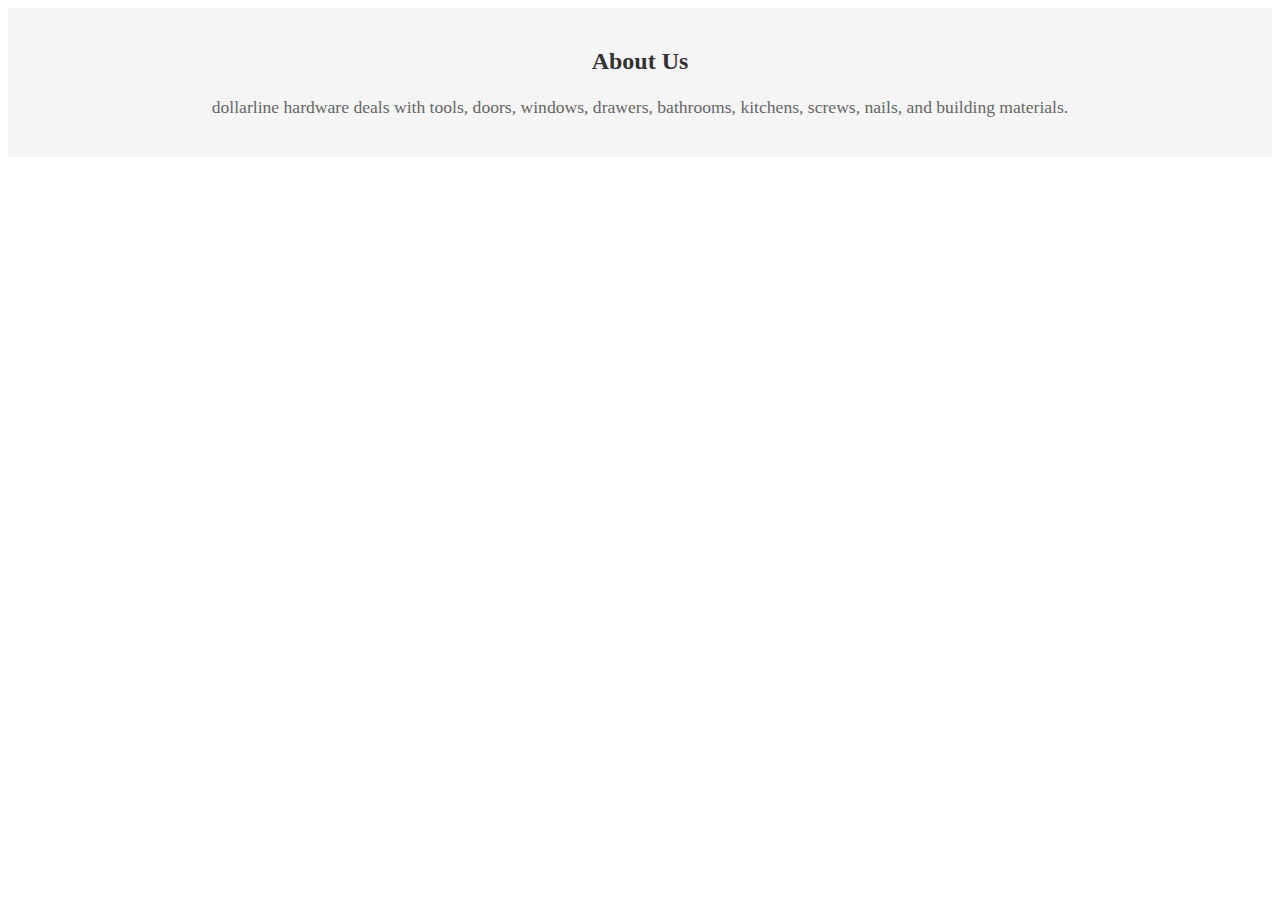
<file: about.html>
<!DOCTYPE html>
<html lang="en">
<head>
    <meta charset="UTF-8">
    <meta name="viewport" content="width=device-width, initial-scale=1.0">
    <link rel="stylesheet" type="text/css" href="about.css">
    <title>DOLLARLINE HARDWARE</title>
</head>
<section>
    <h2>About Us</h2>
    <p>dollarline hardware deals with tools, doors, windows, drawers, bathrooms, kitchens, screws, nails, and building materials.</p>
</section>
</file>
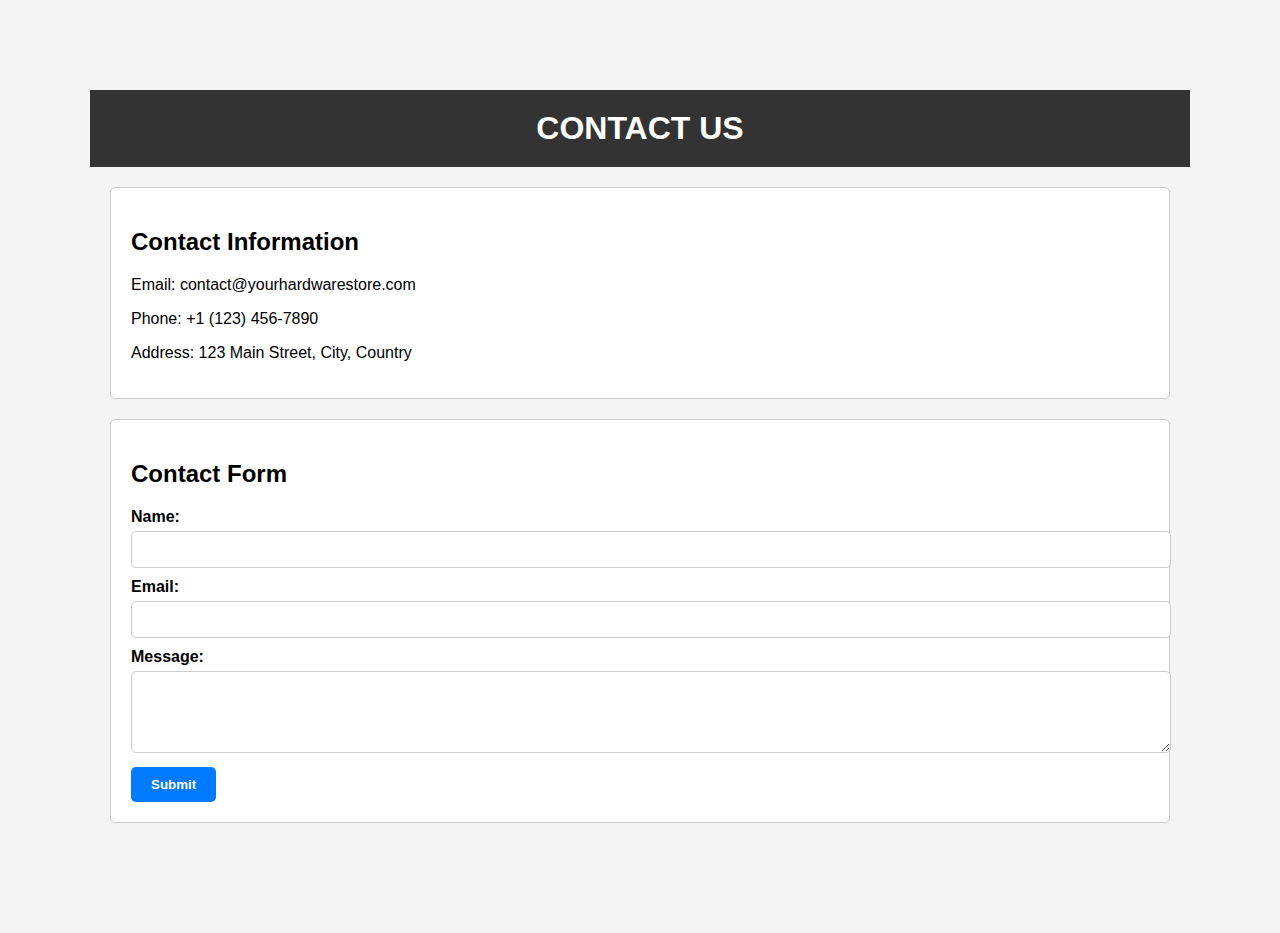
<file: contact.html>
<!DOCTYPE html>
<html lang="en">
<head>
    <meta charset="UTF-8">
    <meta name="viewport" content="width=device-width, initial-scale=1.0">
    <link rel="stylesheet" type="text/css" href="contact.css">
    <title>Contact Us - DOLLARLINE HARDWARE</title>
</head>
<body>
    <header>
        <h1>CONTACT US</h1>
    </header>

    <section class="contact-info">
        <h2>Contact Information</h2>
        <p>Email: contact@yourhardwarestore.com</p>
        <p>Phone: +1 (123) 456-7890</p>
        <p>Address: 123 Main Street, City, Country</p>
    </section>

    <section class="contact-form">
        <h2>Contact Form</h2>
        <form>
            <label for="name">Name:</label>
            <input type="text" id="name" name="name" required>

            <label for="email">Email:</label>
            <input type="email" id="email" name="email" required>

            <label for="message">Message:</label>
            <textarea id="message" name="message" rows="4" required></textarea>

            <button type="submit">Submit</button>
        </form>
    </section>
</body>
</html>
</file>
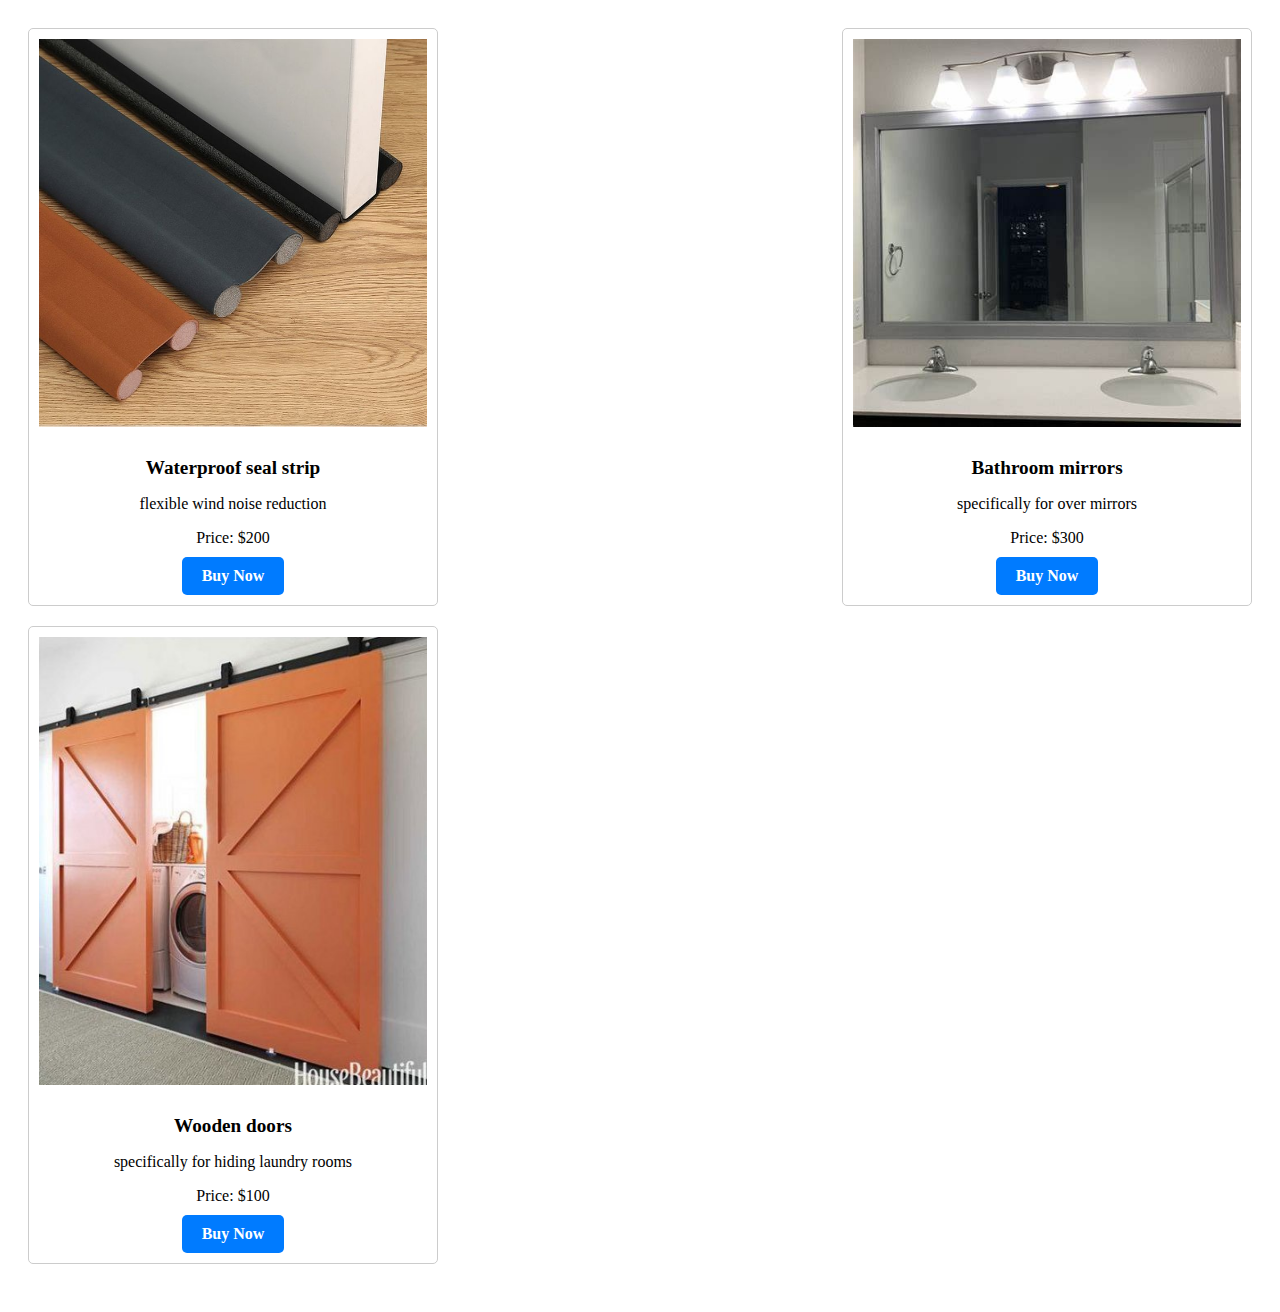
<file: product.html>
<!DOCTYPE html>
<html lang="en">
<head>
    <meta charset="UTF-8">
    <meta name="viewport" content="width=device-width, initial-scale=1.0">
    <link rel="stylesheet" type="text/css" href="product.css">
    <title>Products - DOLLARLINE HARDWARE</title>
</head>
<body>
    <section class="product-list">
        <div class="product">
            <img src="product1.jpg" alt="Product 1">
            <h2>Waterproof seal strip</h2>
            <p>flexible wind noise reduction</p>
            <p>Price: $200</p>
            <a href="#" class="buy-button">Buy Now</a>
        </div>

        <div class="product">
            <img src="product2.jfif" alt="Product 2">
            <h2>Bathroom mirrors</h2>
            <p>specifically for over mirrors</p>
            <p>Price: $300</p>
            <a href="#" class="buy-button">Buy Now</a>
        </div>

        <!-- Add more products here -->
        <div class="product">
            <img src="door.jpg" alt="Product 3">
            <h2>Wooden doors</h2>
            <p>specifically for hiding laundry rooms</p>
            <p>Price: $100</p>
            <a href="#" class="buy-button">Buy Now</a>
        </div>
        
        <!-- Add more products as needed -->
    </section>
</body>
</html>
</file>
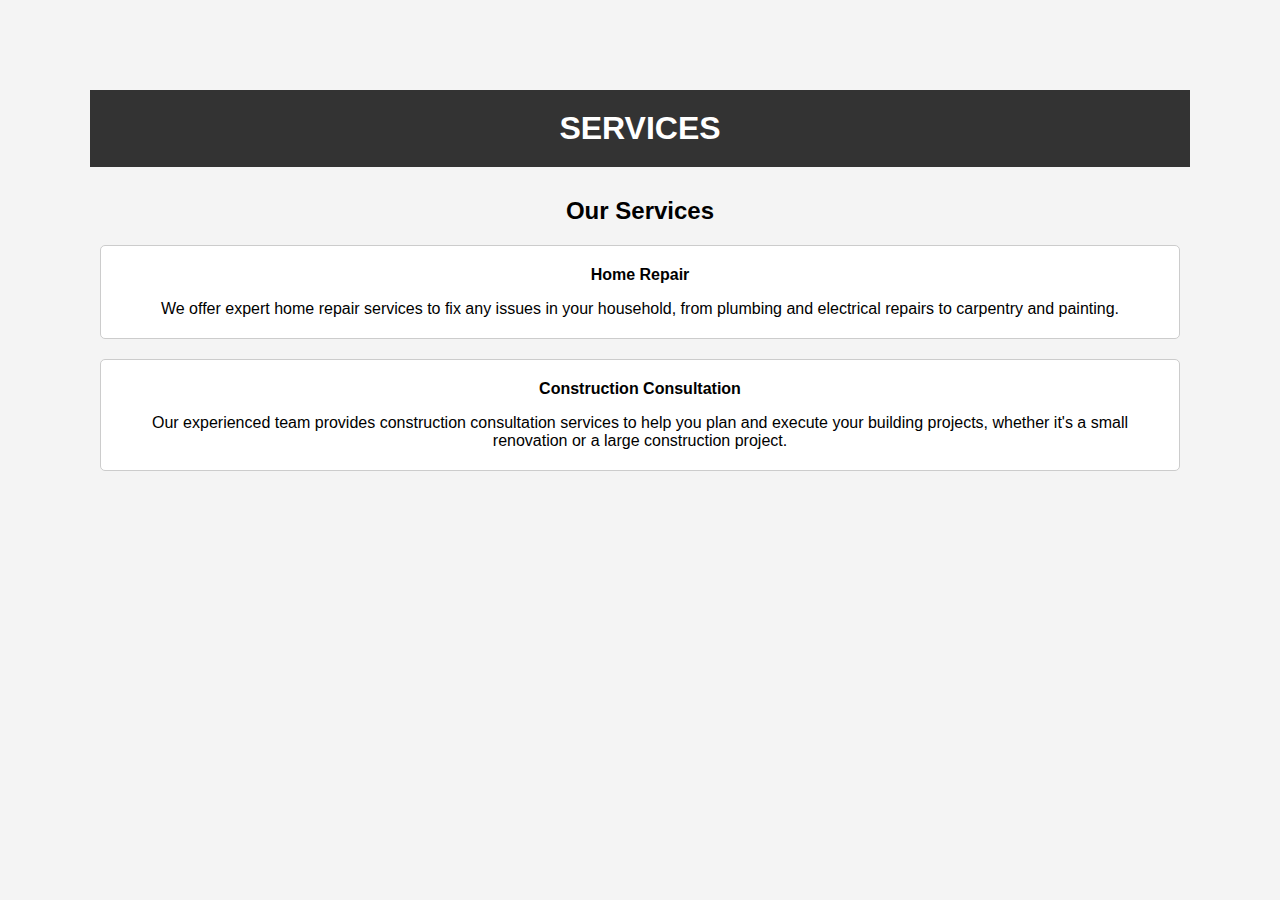
<file: services.html>
<!DOCTYPE html>
<html lang="en">
<head>
    <meta charset="UTF-8">
    <meta name="viewport" content="width=device-width, initial-scale=1.0">
    <link rel="stylesheet" type="text/css" href="services.css">
    <title>Services - DOLLARLINE HARDWARE</title>
</head>
<body>
    <header>
        <h1>SERVICES</h1>
    </header>

    <section class="services">
        <center><h2>Our Services</h2></center>
        <div class="service">
            <h3>Home Repair</h3>
            <p>We offer expert home repair services to fix any issues in your household, from plumbing and electrical repairs to carpentry and painting.</p>
        </div>
        
        <div class="service">
            <h3>Construction Consultation</h3>
            <p>Our experienced team provides construction consultation services to help you plan and execute your building projects, whether it's a small renovation or a large construction project.</p>
        </div>
        

        <!-- Add more services here -->
    </section>
</body>
</html>
</file>
<file: about.css>
/* about.css */

/* Style the about section container */
section {
    background-color: #f5f5f5;
    padding: 20px;
    text-align: center;
}

/* Style the heading */
h2 {
    font-size: 1.5em;
    color: #333; /* Text color */
}

/* Style the paragraph text */
p {
    font-size: 1.1em;
    line-height: 1.4;
    color: #666; /* Text color */
}
</file>
<file: contact.css>
/* contacts.css */

/* Global styles */
body {
    font-family: Arial, sans-serif;
    margin: 0;
    padding: 90px;
    background-color: #f4f4f4;
}

header {
    background-color: #333;
    color: #fff;
    text-align: center;
    padding: 20px 0;
}

header h1 {
    margin: 0;
    font-size: 2em;
}

nav ul {
    list-style: none;
    padding: 0;
}

nav ul li {
    display: inline;
    margin-right: 20px;
}

nav ul li a {
    text-decoration: none;
    color: #007BFF;
    font-weight: bold;
}

/* Contact information section */
.contact-info {
    background-color: #fff;
    padding: 20px;
    border: 1px solid #ccc;
    border-radius: 5px;
    margin: 20px;
}

/* Contact form section */
.contact-form {
    background-color: #fff;
    padding: 20px;
    border: 1px solid #ccc;
    border-radius: 5px;
    margin: 20px;
}

.contact-form label {
    display: block;
    font-weight: bold;
    margin-bottom: 5px;
}

.contact-form input[type="text"],
.contact-form input[type="email"],
.contact-form textarea {
    width: 100%;
    padding: 10px;
    margin-bottom: 10px;
    border: 1px solid #ccc;
    border-radius: 5px;
}

.contact-form button {
    background-color: #007BFF;
    color: #fff;
    border: none;
    padding: 10px 20px;
    border-radius: 5px;
    font-weight: bold;
    cursor: pointer;
}

.contact-form button:hover {
    background-color: #0056b3;
}
</file>
<file: product.css>
/* product.css */

/* Style the product list container */
.product-list {
    display: flex;
    flex-wrap: wrap;
    justify-content: space-between;
    padding: 20px;
}

/* Style each individual product */
.product {
    width: calc(33.33% - 20px); /* Adjust the width as needed */
    margin-bottom: 20px;
    padding: 10px;
    border: 1px solid #ccc;
    border-radius: 5px;
    text-align: center;
}

/* Style product images */
.product img {
    max-width: 100%;
    height: auto;
    margin-bottom: 10px;
}

/* Style product titles */
.product h2 {
    font-size: 1.2em;
    margin-bottom: 10px;
}

/* Style product descriptions */
.product p {
    font-size: 1em;
    margin-bottom: 10px;
}

/* Style product prices */
.product p.price {
    font-weight: bold;
    color: #FF5733; /* Change to your desired color */
}

/* Style the "Buy Now" button */
.buy-button {
    display: inline-block;
    padding: 10px 20px;
    background-color: #007BFF; /* Change to your desired color */
    color: #fff;
    text-decoration: none;
    border-radius: 5px;
    font-weight: bold;
    transition: background-color 0.3s ease;
}

.buy-button:hover {
    background-color: #0056b3; /* Change to your desired hover color */
}
</file>
<file: services.css>
/* services.css */

/* Global styles */
body {
    font-family: Arial, sans-serif;
    margin: 0;
    padding: 90px;
    background-color: #f4f4f4;
}

header {
    background-color: #333;
    color: #fff;
    text-align: center;
    padding: 20px 0;
}

header h1 {
    margin: 0;
    font-size: 2em;
}

nav ul {
    list-style: none;
    padding: 0;
}

nav ul li {
    display: inline;
    margin-right: 20px;
}

nav ul li a {
    text-decoration: none;
    color: #007BFF;
    font-weight: bold;
}

/* Services section */
.services {
    padding: 10px;
}

.service {
    background-color: #fff;
    padding: 20px;
    border: 1px solid #ccc;
    border-radius: 5px;
    margin-bottom: 20px;
    justify-content: center;
    align-items: center;
    text-align: center;
}
.service h2{
    text-align: center;
}
.services h3 {
    font-size:medium;
    margin-top: 0;
}

.service p {
    font-size: medium;
    margin-bottom: 0;
}

/* Footer */
footer {
    background-color: #333;
    color: #fff;
    text-align: center;
    padding: 10px 0;
}
</file>
